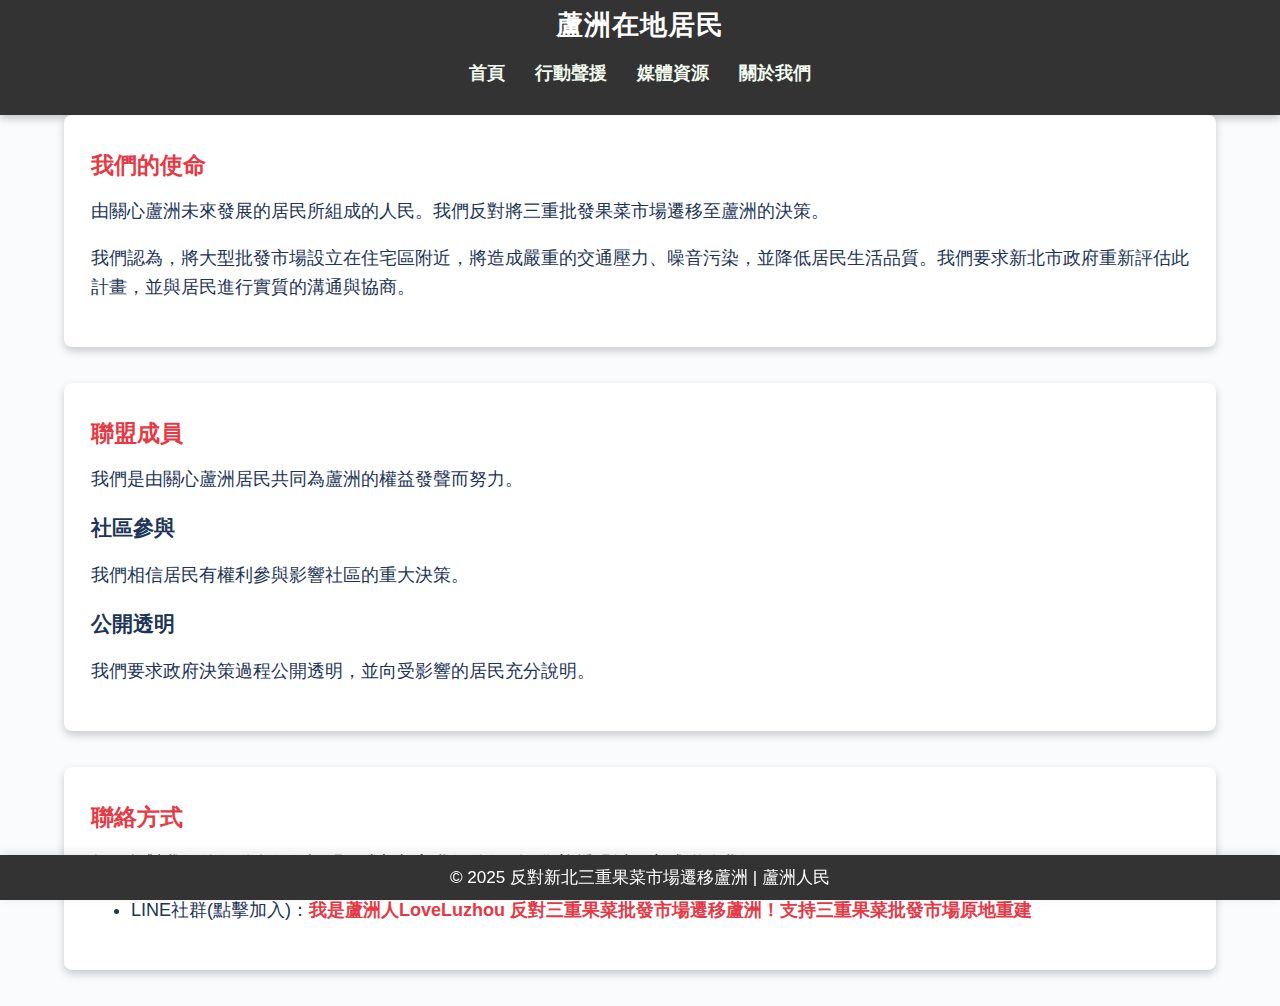
<file: about.html>
<!DOCTYPE html>
<html lang="zh-Hant">
<head>
    <!-- Google Tag Manager -->
    <script>(function (w, d, s, l, i) {
            w[l] = w[l] || []; w[l].push({
                'gtm.start':
                    new Date().getTime(), event: 'gtm.js'
            }); var f = d.getElementsByTagName(s)[0],
                j = d.createElement(s), dl = l != 'dataLayer' ? '&l=' + l : ''; j.async = true; j.src =
                    'https://www.googletagmanager.com/gtm.js?id=' + i + dl; f.parentNode.insertBefore(j, f);
        })(window, document, 'script', 'dataLayer', 'GTM-KFS2RZDP');</script>
    <!-- End Google Tag Manager -->

    <!-- Google tag (gtag.js) -->
    <script async src="https://www.googletagmanager.com/gtag/js?id=G-77K0DMXQ9G"></script>
    <script>
      window.dataLayer = window.dataLayer || [];
      function gtag(){dataLayer.push(arguments);}
      gtag('js', new Date());
      gtag('config', 'G-77K0DMXQ9G');
    </script>
    <meta charset="UTF-8">
    <meta name="viewport" content="width=device-width, initial-scale=1.0">
    <meta name="description" content="蘆洲在地居民成立社群的目的是反對新北三重果菜市場遷移計畫，抗議新北市政府銀河灣計畫對蘆洲居民的影響。">
    <meta name="keywords" content="新北三重果菜市場, 蘆洲南北側, 銀河灣計畫, 果菜市場搬遷, 新北市政府, 蘆洲抗議, 三重果菜市場">
    <meta name="author" content="蘆洲在地居民">
    <meta name="google-site-verification" content="nfNyryq-paoJlc-g_vzZHMxqjRirXmGe8azTGvRLfy4" />
    <title>關於我們 | 蘆洲在地居民</title>
    <link rel="stylesheet" href="css/style.css">
    <script type="application/ld+json">
    {
      "@context": "https://schema.org",
      "@type": "Organization",
      "name": "蘆洲在地居民",
      "url": "https://saynotoluzhouwholesale.github.io/about.html",
      "logo": "https://saynotoluzhouwholesale.github.io/images/1.png",
      "sameAs": [
        "https://line.me/ti/g2/L600TW-Q7eVAkcxbbv05MwJXMC_SKrdzwtr4jg"
      ],
      "description": "關於蘆洲居民反對三重果菜市場遷建蘆洲的行動與理念。",
      "keywords": "新北三重果菜市場, 蘆洲南北側, 銀河灣計畫, 果菜市場搬遷, 新北市政府, 蘆洲抗議, 三重果菜市場"
    }
    </script>
</head>
<body>
    <header>
        <div class="container">
            <h1>蘆洲在地居民</h1>
            <nav>
                <ul>
                    <li><a href="index.html">首頁</a></li>
                    <li><a href="support.html">行動聲援</a></li>
                    <li><a href="media.html">媒體資源</a></li>
                    <li><a href="about.html">關於我們</a></li>
                </ul>
            </nav>
        </div>
    </header>
    <main class="container">
        <section id="mission">
            <h2>我們的使命</h2>
            <p>由關心蘆洲未來發展的居民所組成的人民。我們反對將三重批發果菜市場遷移至蘆洲的決策。</p>
            <p>我們認為，將大型批發市場設立在住宅區附近，將造成嚴重的交通壓力、噪音污染，並降低居民生活品質。我們要求新北市政府重新評估此計畫，並與居民進行實質的溝通與協商。</p>
        </section>
        
        <section id="team">
            <h2>聯盟成員</h2>
            <p>我們是由關心蘆洲居民共同為蘆洲的權益發聲而努力。</p>
            <div class="team-values">
                <div class="value-item">
                    <h3>社區參與</h3>
                    <p>我們相信居民有權利參與影響社區的重大決策。</p>
                </div>
                <div class="value-item">
                    <h3>公開透明</h3>
                    <p>我們要求政府決策過程公開透明，並向受影響的居民充分說明。</p>
                </div>
            </div>
        </section>
        
        <section id="contact">
            <h2>聯絡方式</h2>
            <p>如果您對我們的行動有任何疑問，或想加入我們的行列，歡迎透過以下方式聯絡我們：</p>
            <ul class="contact-info">
                <li>LINE社群(點擊加入)：<a href="https://line.me/ti/g2/L600TW-Q7eVAkcxbbv05MwJXMC_SKrdzwtr4jg?utm_source=invitation&utm_medium=link_copy&utm_campaign=default&fbclid=IwY2xjawLTD7pleHRuA2FlbQIxMABicmlkETE3YTVpc2ZyZGJGYWxiSFIyAR7nxhwrbK2SGuFX4Nm2L6H1x4WXviIVHyhzE8448xo4KkREwNJO6d_wLh5cQA_aem_WOk6EEkKpodbZRoqasopKQ" target="_blank">我是蘆洲人LoveLuzhou 反對三重果菜批發市場遷移蘆洲！支持三重果菜批發市場原地重建</a></li>
            </ul>
        </section>
    </main>
    <footer>
        <div class="container">
            <p>© 2025 反對新北三重果菜市場遷移蘆洲 | 蘆洲人民</p>
        </div>
    </footer>
</body>
</html>
</file>
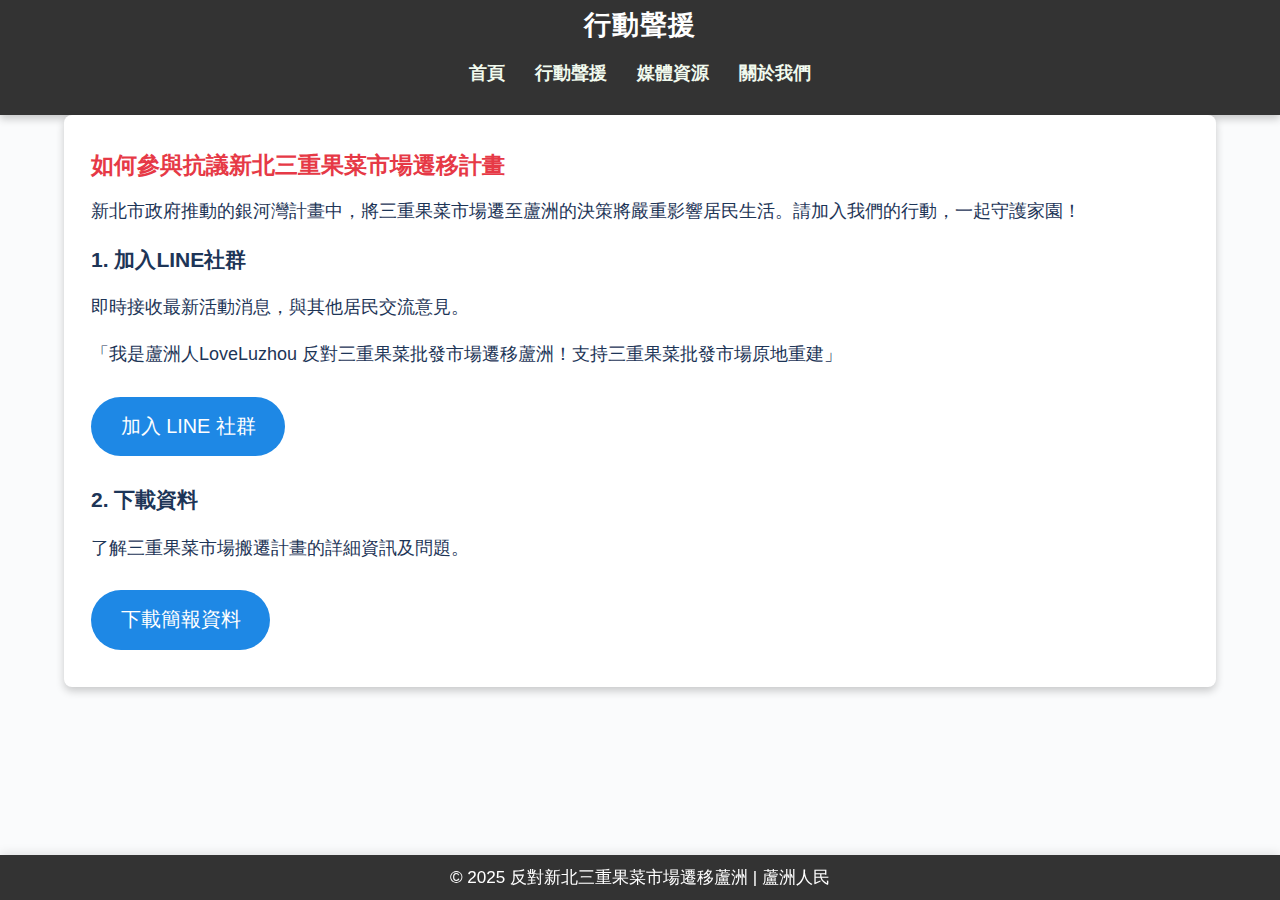
<file: support.html>
<!DOCTYPE html>
<html lang="zh-Hant">
<head>
    <!-- Google Tag Manager -->
    <script>(function (w, d, s, l, i) {
            w[l] = w[l] || []; w[l].push({
                'gtm.start':
                    new Date().getTime(), event: 'gtm.js'
            }); var f = d.getElementsByTagName(s)[0],
                j = d.createElement(s), dl = l != 'dataLayer' ? '&l=' + l : ''; j.async = true; j.src =
                    'https://www.googletagmanager.com/gtm.js?id=' + i + dl; f.parentNode.insertBefore(j, f);
        })(window, document, 'script', 'dataLayer', 'GTM-KFS2RZDP');</script>
    <!-- End Google Tag Manager -->

    <!-- Google tag (gtag.js) -->
    <script async src="https://www.googletagmanager.com/gtag/js?id=G-77K0DMXQ9G"></script>
    <script>
      window.dataLayer = window.dataLayer || [];
      function gtag(){dataLayer.push(arguments);}
      gtag('js', new Date());
      gtag('config', 'G-77K0DMXQ9G');
    </script>
    <meta charset="UTF-8">
    <meta name="viewport" content="width=device-width, initial-scale=1.0">
    <meta name="description" content="加入聲援蘆洲，抗議新北三重果菜市場遷移計畫，反對銀河灣計畫破壞居住環境！">
    <meta name="keywords" content="新北三重果菜市場, 蘆洲南北側, 銀河灣計畫, 果菜市場搬遷, 新北市政府, 蘆洲抗議, 三重果菜市場">
    <meta name="author" content="蘆洲在地居民">
    <meta name="google-site-verification" content="nfNyryq-paoJlc-g_vzZHMxqjRirXmGe8azTGvRLfy4" />
    <title>行動聲援 | 反對三重果菜市場遷移蘆洲南北側</title>
    <link rel="stylesheet" href="css/style.css">
    <script type="application/ld+json">
    {
      "@context": "https://schema.org",
      "@type": "Organization",
      "name": "蘆洲在地居民",
      "url": "https://saynotoluzhouwholesale.github.io/support.html",
      "logo": "https://saynotoluzhouwholesale.github.io/images/1.png",
      "sameAs": [
        "https://line.me/ti/g2/L600TW-Q7eVAkcxbbv05MwJXMC_SKrdzwtr4jg"
      ],
      "description": "加入蘆洲居民行動，反對三重果菜市場遷建蘆洲，守護家園。",
      "keywords": "新北三重果菜市場, 蘆洲南北側, 銀河灣計畫, 果菜市場搬遷, 新北市政府, 蘆洲抗議, 三重果菜市場"
    }
    </script>
</head>
<body>
    <header>
        <div class="container">
            <h1>行動聲援</h1>
            <nav>
                <ul>
                    <li><a href="index.html">首頁</a></li>
                    <li><a href="support.html">行動聲援</a></li>
                    <li><a href="media.html">媒體資源</a></li>
                    <li><a href="about.html">關於我們</a></li>
                </ul>
            </nav>
        </div>
    </header>
    <main class="container">
        <section id="how-to-support">
            <h2>如何參與抗議新北三重果菜市場遷移計畫</h2>
            <p>新北市政府推動的銀河灣計畫中，將三重果菜市場遷至蘆洲的決策將嚴重影響居民生活。請加入我們的行動，一起守護家園！</p>
            <div class="action-steps">
                <div class="action-item">
                    <h3>1. 加入LINE社群</h3>
                    <p>即時接收最新活動消息，與其他居民交流意見。</p>
                    <p>「我是蘆洲人LoveLuzhou 反對三重果菜批發市場遷移蘆洲！支持三重果菜批發市場原地重建」</p>
                    <a href="https://line.me/ti/g2/L600TW-Q7eVAkcxbbv05MwJXMC_SKrdzwtr4jg?utm_source=invitation&utm_medium=link_copy&utm_campaign=default&fbclid=IwY2xjawLTD7pleHRuA2FlbQIxMABicmlkETE3YTVpc2ZyZGJGYWxiSFIyAR7nxhwrbK2SGuFX4Nm2L6H1x4WXviIVHyhzE8448xo4KkREwNJO6d_wLh5cQA_aem_WOk6EEkKpodbZRoqasopKQ" class="button" target="_blank">加入 LINE 社群</a>
                </div>
                <div class="action-item">
                    <h3>2. 下載資料</h3>
                    <p>了解三重果菜市場搬遷計畫的詳細資訊及問題。</p>
                    <a href="pdfs/三重果菜市場遷建蘆洲爭議簡報.pdf" class="button" download>下載簡報資料</a>
                </div>
                <!-- <div class="action-item">
                    <h3>3. 簽署連署書</h3>
                    <p>您的每一個簽名都是重要的力量！</p>
                    <a href="#contact-form" class="button">填寫連署表</a>
                </div> -->
            </div>
        </section>
        
        <!--<section id="contact-form">
            <h2>連署表單</h2>
            <p>請填寫以下資料，加入反對新北三重果菜市場遷移至蘆洲南北側的連署行動。</p>
            <form>
                <label for="name">姓名：</label>
                <input type="text" id="name" name="name" required placeholder="請輸入您的姓名">
                
                <label for="address">居住地區：</label>
                <input type="text" id="address" name="address" required placeholder="例：蘆洲區南北側">
                
                <label for="message">訴求內容：</label>
                <textarea id="message" name="message" required placeholder="請說明您對三重果菜市場遷移蘆洲的看法或訴求"></textarea>
                
                <button type="submit">送出連署</button>
            </form>
        </section> -->
    </main>
    <footer>
        <div class="container">
            <p>© 2025 反對新北三重果菜市場遷移蘆洲 | 蘆洲人民</p>
        </div>
    </footer>
</body>
</html>
</file>
<file: css/style.css>
/* 全域樣式 */
:root {
    --primary-color: #e63946; /* 主色調：鮮明的紅色 */
    --secondary-color: #1d3557; /* 次要色調：深藍色 */
    --accent-color: #457b9d; /* 強調色：藍色 */
    --background-color: #f1faee; /* 背景色：淡綠色 */
    --text-color: #1d3557; /* 文字色：深藍色 */
    --light-text: #f1faee; /* 淺色文字 */
    --border-radius: 8px; /* 圓角 */
    --box-shadow: 0 4px 8px rgba(0, 0, 0, 0.2); /* 陰影效果 */
}

body, html {
    font-family: "微軟正黑體", "Microsoft JhengHei", Arial, sans-serif;
    margin: 0;
    padding: 0;
    line-height: 1.6;
    color: var(--text-color);
    background: #fafbfc;
    font-size: 18px; /* 增加基本字體大小 */
    overflow-x: hidden;
}

/* 容器設定，最大寬度並居中 */
.container {
    max-width: 90%;
    margin: 0 auto;
    padding: 0 1rem;
}

/* 標題樣式 */
h1, h2, h3 {
    font-weight: 700;
    line-height: 1.2;
}

h1 {
    font-size: 2.8rem;
    margin-bottom: 0.5rem;
}

h2 {
    font-size: 1.3rem;
    margin: 0.5rem 0 0.5rem;
    color: var(--primary-color);
}

/* 頭部樣式 */
header {
    background: #333;
    color: #fff;
    padding: 0.5rem 0;
    text-align: center;
    box-shadow: var(--box-shadow);
}

header h1 {
    margin: 0;
    font-size: 1.5rem;
    letter-spacing: 1px;
}

/* 導航欄樣式 */
nav {
    margin-top: 1rem;
}

nav ul {
    list-style: none;
    padding: 0;
    display: flex;
    justify-content: center;
    flex-wrap: wrap;
}

nav ul li {
    margin: 0 15px;
}

nav ul li a {
    color: var(--light-text);
    text-decoration: none;
    font-weight: 600;
    padding: 0.5rem 0;
    position: relative;
    transition: color 0.3s;
}

nav ul li a:hover {
    color: var(--primary-color);
}

nav ul li a::after {
    content: '';
    position: absolute;
    bottom: 0;
    left: 0;
    width: 0;
    height: 2px;
    background-color: var(--primary-color);
    transition: width 0.3s;
}

nav ul li a:hover::after {
    width: 100%;
}

/* 主要內容區 */
main {
    padding: 2rem 0 6rem; /* 增加底部間距，防止內容被 footer 遮擋 */
}

section {
    background-color: white;
    border-radius: var(--border-radius);
    padding: 1.5rem;
    margin-bottom: 2rem;
    box-shadow: var(--box-shadow);
}

/* 首頁頂部大圖橫幅 */
.top-banner {
    width: 100vw;
    max-width: 100vw;
    height: 220px;
    display: flex;
    align-items: center;
    justify-content: center;
    margin: 0 auto 1.5rem auto;
    overflow: hidden;
    background: #eee;
}
.banner-img {
    width: 100%;
    height: 100%;
    object-fit: contain;
    object-position: center;
    display: block;
    cursor: pointer;
    border-radius: 0 0 12px 12px;
    box-shadow: 0 4px 16px rgba(0,0,0,0.08);
    background: #fff;
}
@media (max-width: 600px) {
    .top-banner {
        height: 120px;
    }
}

/* 跑馬燈樣式 */
.carousel-container {
    display: flex;
    overflow: hidden;
    width: 100%;
    height: 400px;
    border-radius: var(--border-radius);
    margin-bottom: 1.5rem;
    position: relative;
    box-shadow: var(--box-shadow);
}

.carousel-container img {
    width: 100%;
    height: 100%;
    object-fit: cover;
    flex-shrink: 0;
    transition: transform 0.5s ease-in-out;
}

/* 固定大小的照片區塊，圖片完整顯示 */
.carousel-container.fixed-size {
    width: 100%;
    max-width: 100vw;
    height: 220px;
    min-height: 120px;
    background: #eee;
    align-items: center;
    justify-content: flex-start;
    overflow-x: auto;
    padding: 0.5rem 0;
}
.carousel-container.fixed-size img {
    width: 320px;
    height: 200px;
    max-width: 90vw;
    max-height: 90%;
    object-fit: contain;
    background: #fff;
    border-radius: 8px;
    margin-right: 1rem;
    box-shadow: 0 2px 8px rgba(0,0,0,0.06);
    cursor: pointer;
    transition: box-shadow 0.2s, transform 0.2s;
}
.carousel-container.fixed-size img:last-child {
    margin-right: 0;
}
@media (max-width: 600px) {
    .carousel-container.fixed-size {
        height: 140px;
    }
    .carousel-container.fixed-size img {
        width: 180px;
        height: 120px;
    }
}

/* 影片區塊固定大小且完整顯示 */
.video-gallery.fixed-size {
    width: 100%;
    max-width: 100vw;
    min-height: 120px;
    height: 220px;
    background: #eee;
    align-items: center;
    justify-content: flex-start;
    overflow-x: auto;
    padding: 0.5rem 0;
    display: flex;
}
.video-gallery.fixed-size .video-container {
    width: 320px;
    height: 200px;
    max-width: 90vw;
    max-height: 90%;
    background: #fff;
    border-radius: 8px;
    margin-right: 1rem;
    box-shadow: 0 2px 8px rgba(0,0,0,0.06);
    display: flex;
    flex-direction: column;
    align-items: center;
    justify-content: center;
    overflow: hidden;
}
.video-gallery.fixed-size .video-container:last-child {
    margin-right: 0;
}
.video-gallery.fixed-size video {
    width: 100%;
    height: 100%;
    object-fit: contain;
    background: #000;
    border-radius: 8px;
}
@media (max-width: 600px) {
    .video-gallery.fixed-size {
        height: 140px;
    }
    .video-gallery.fixed-size .video-container {
        width: 180px;
        height: 120px;
    }
}

/* 輪播導航按鈕 */
.carousel-nav {
    position: absolute;
    top: 50%;
    transform: translateY(-50%);
    background-color: rgba(0, 0, 0, 0.5);
    color: white;
    border: none;
    border-radius: 50%;
    width: 40px;
    height: 40px;
    font-size: 18px;
    cursor: pointer;
    z-index: 10;
    transition: background-color 0.3s;
    display: flex;
    align-items: center;
    justify-content: center;
}

.carousel-nav:hover {
    background-color: rgba(0, 0, 0, 0.8);
}

.carousel-nav.prev {
    left: 10px;
}

.carousel-nav.next {
    right: 10px;
}

/* 按鈕樣式 */
.button, .centered-button .button {
    display: inline-block;
    background: #1e88e5;
    color: #fff;
    padding: 0.7em 1.5em;
    border-radius: 30px;
    text-decoration: none;
    font-size: 1.1rem;
    margin: 0.5em 0.5em 0.5em 0;
    transition: background 0.2s;
}

.button:hover {
    background: #1565c0;
}

/* 表單樣式 */
form {
    display: flex;
    flex-direction: column;
    max-width: 500px;
    margin: 0 auto;
}

label {
    margin-top: 1rem;
    font-weight: 600;
}

input, textarea {
    padding: 0.8rem;
    margin: 0.5rem 0 1rem;
    border: 1px solid #ddd;
    border-radius: var(--border-radius);
    font-family: inherit;
}

textarea {
    min-height: 150px;
    resize: vertical;
}

button[type="submit"] {
    background-color: var(--primary-color);
    color: var(--light-text);
    border: none;
    padding: 0.8rem 1.5rem;
    border-radius: var(--border-radius);
    font-weight: 600;
    cursor: pointer;
    transition: background-color 0.3s;
    align-self: flex-start;
}

button[type="submit"]:hover {
    background-color: var(--accent-color);
}

/* 照片、影片、PDF 區塊 */
.photo-gallery, .video-gallery {
    display: grid;
    grid-template-columns: repeat(auto-fill, minmax(300px, 1fr));
    gap: 1.5rem;
    margin: 2rem 0;
}

.photo-gallery img {
    width: 100%;
    height: 250px;
    object-fit: cover;
    border-radius: var(--border-radius);
    box-shadow: var(--box-shadow);
    transition: transform 0.3s;
}

.photo-gallery img:hover {
    transform: scale(1.03);
}

.video-container {
    background: white;
    border-radius: var(--border-radius);
    box-shadow: var(--box-shadow);
    overflow: hidden;
    transition: transform 0.3s;
}

.video-container:hover {
    transform: translateY(-5px);
}

.video-container h4 {
    padding: 0.8rem;
    margin: 0;
    color: var(--secondary-color);
    text-align: center;
    border-top: 1px solid #eee;
}

.video-container video {
    width: 100%;
    display: block;
}

.pdf-list {
    list-style: none;
    padding: 0;
    margin: 2rem 0;
}

.pdf-list li {
    margin-bottom: 2rem;
    padding: 1.5rem;
    background-color: white;
    border-radius: var(--border-radius);
    box-shadow: var(--box-shadow);
    transition: transform 0.3s;
}

.pdf-list li:hover {
    transform: translateY(-3px);
}

.pdf-list a {
    display: block;
    color: var(--primary-color);
    font-size: 1.4rem;
    font-weight: 600;
    text-decoration: none;
    padding-left: 2.5rem;
    margin-bottom: 1rem;
    background-image: url('data:image/svg+xml;utf8,<svg xmlns="http://www.w3.org/2000/svg" width="20" height="20" viewBox="0 0 24 24" fill="none" stroke="%23e63946" stroke-width="2" stroke-linecap="round" stroke-linejoin="round"><path d="M14 2H6a2 2 0 0 0-2 2v16a2 2 0 0 0 2 2h12a2 2 0 0 0 2-2V8z"></path><polyline points="14 2 14 8 20 8"></polyline><line x1="16" y1="13" x2="8" y2="13"></line><line x1="16" y1="17" x2="8" y2="17"></line><polyline points="10 9 9 9 8 9"></polyline></svg>');
    background-repeat: no-repeat;
    background-position: left center;
}

.pdf-description {
    margin: 0;
    color: #666;
    padding-left: 2.5rem;
}

.pdf-preview {
    margin-top: 1rem;
    border: 1px solid #ddd;
    border-radius: var(--border-radius);
    overflow: hidden;
}

.pdf-preview iframe {
    width: 100%;
    min-height: 220px;
    border: none;
    border-radius: 4px;
    background: #fff;
}

/* 首頁三欄式佈局樣式 */
.main-content {
    display: flex;
    flex-direction: row;
    gap: 1.5rem;
    width: 100%;
    overflow-x: hidden;
    margin-bottom: 2rem;
}

.main-content > section {
    flex: 1 1 33%;
    min-width: 0;
    background: #fff;
    border-radius: 10px;
    box-shadow: 0 2px 8px rgba(0,0,0,0.06);
    padding: 1rem 0.5rem 1.5rem 0.5rem;
    display: flex;
    flex-direction: column;
    align-items: flex-start;
    overflow-x: auto;
    max-height: 520px;
}

.carousel-container, .video-gallery, .pdf-list {
    width: 100%;
    overflow-x: auto;
    flex-wrap: nowrap;
    flex-direction: row;
    display: flex;
    gap: 1rem;
    scrollbar-width: thin;
    scrollbar-color: #1e88e5 #e0e0e0;
}

@media (min-width: 992px) {
    .main-content {
        grid-template-columns: repeat(3, 1fr);
    }
}

@media (max-width: 900px) {
    .main-content {
        flex-direction: column;
        gap: 1.2rem;
    }
    .main-content > section {
        max-height: none;
        min-width: 0;
        width: 100%;
    }
}

/* LINE 按鈕樣式 */
.centered-button {
    text-align: center;
    margin: 2rem 0;
}

.centered-button .button {
    font-size: 1.2rem;
    padding: 1rem 2rem;
    background-color: #06C755; /* LINE 綠色 */
}

.centered-button .button:hover {
    background-color: #049b40;
}

/* 聯絡資訊樣式 */
.contact-info a {
    color: var(--primary-color);
    text-decoration: none;
    font-weight: 600;
}

.contact-info a:hover {
    text-decoration: underline;
}

/* 頁腳樣式 */
footer {
    background: #333;
    color: #fff;
    text-align: center;
    padding: 0.5rem 0;
    position: fixed;
    bottom: 0;
    width: 100%;
    box-shadow: 0 -2px 10px rgba(0, 0, 0, 0.1);
}

footer p {
    margin: 0;
    font-size: 0.95rem;
}

/* 區塊左右滾動條 */
.carousel-container, .video-gallery, .pdf-list {
    display: flex;
    flex-direction: row;
    overflow-x: auto;
    gap: 1.2rem;
    padding-bottom: 0.5rem;
    scrollbar-width: thin;
    scrollbar-color: #1e88e5 #e0e0e0;
}

.carousel-container img, .video-gallery video, .pdf-list .pdf-preview {
    flex: 0 0 auto;
    max-width: 320px;
    width: 90vw;
    height: auto;
    border-radius: 8px;
    box-shadow: 0 2px 8px rgba(0,0,0,0.08);
    background: #fff;
}

.pdf-list li {
    min-width: 320px;
    max-width: 340px;
    margin: 0;
    padding: 0.5em 0.2em;
    background: #f7f7f7;
    border-radius: 8px;
    box-shadow: 0 1px 4px rgba(0,0,0,0.04);
    display: flex;
    flex-direction: column;
    align-items: flex-start;
}

/* 最新消息區塊 */
.news-section {
    background: #fffbe6;
    border: 1.5px solid #ffe066;
    border-radius: 10px;
    box-shadow: 0 2px 8px rgba(255, 193, 7, 0.08);
    margin: 1.5rem 0 2rem 0;
    padding: 1.2rem 1.2rem 0.8rem 1.2rem;
    color: #795548;
    font-size: 1.1rem;
}
.news-list {
    list-style: none;
    margin: 0;
    padding: 0;
}
.news-list li {
    padding: 0.7em 0.5em;
    border-bottom: 1px solid #ffe066;
    cursor: pointer;
    font-weight: 600;
    transition: background 0.15s;
}
.news-list li:hover {
    background: #fffde7;
}
.news-detail {
    margin-top: 1.2em;
    background: #fff;
    border-radius: 8px;
    box-shadow: 0 1px 4px rgba(0,0,0,0.04);
    padding: 1em 1.2em;
    color: #333;
    font-size: 1.08rem;
    white-space: pre-line;
}
.news-detail img {
    max-width: 100%;
    margin: 1em 0;
    border-radius: 6px;
    box-shadow: 0 2px 8px rgba(0,0,0,0.08);
}
@media (max-width: 600px) {
    .news-section {
        font-size: 1rem;
        padding: 0.7rem 0.5rem 0.5rem 0.5rem;
    }
}

/* 最新消息 Modal */
#news-modal {
    display: none;
    position: fixed;
    z-index: 9999;
    left: 0; top: 0; right: 0; bottom: 0;
    width: 100vw; height: 100vh;
    align-items: center;
    justify-content: center;
    background: rgba(0,0,0,0.45);
    transition: opacity 0.2s;
}
#news-modal.show {
    display: flex;
    opacity: 1;
}
#news-modal .modal-backdrop {
    position: absolute;
    left: 0; top: 0; right: 0; bottom: 0;
    width: 100vw; height: 100vh;
    background: rgba(0,0,0,0.45);
    z-index: 1;
}
#news-modal .modal-content {
    position: relative;
    z-index: 2;
    background: #fffbe6;
    border-radius: 10px;
    box-shadow: 0 4px 24px rgba(255,193,7,0.18);
    padding: 1.2rem 1.2rem 0.8rem 1.2rem;
    height: 90vh;
    max-height: 90vh;
    min-height: 200px;
    width: 95vw;
    max-width: 80vw;
    min-width: 320px;
    display: flex;
    flex-direction: column;
    align-items: flex-end;
    overflow: hidden;
}
#news-modal .modal-body {
    width: 100%;
    height: 100%;
    max-height: 100%;
    overflow-y: auto;
    color: #333;
    font-size: 1.08rem;
    white-space: pre-line;
    padding-right: 0.5em;
}
#news-modal .modal-close {
    position: absolute;
    top: 0.5rem;
    right: 0.7rem;
    background: transparent;
    border: none;
    font-size: 2rem;
    color: #333;
    cursor: pointer;
    z-index: 3;
    transition: color 0.2s;
}
#news-modal .modal-close:hover {
    color: #e53935;
}
#news-modal img {
    max-width: 100%;
    width: 100%;
    height: auto;
    margin: 1em 0;
    border-radius: 6px;
    box-shadow: 0 2px 8px rgba(0,0,0,0.08);
    cursor: pointer;
    transition: box-shadow 0.2s, transform 0.2s;
}
#news-modal img:hover {
    box-shadow: 0 4px 16px #e63946aa;
    transform: scale(1.03);
}
@media (max-width: 600px) {
    #news-modal .modal-content {
        min-width: 90vw;
        width: 98vw;
        max-width: 98vw;
        padding: 0.7rem 0.5rem 0.5rem 0.5rem;
    }
    #news-modal .modal-body {
        font-size: 1rem;
    }
}

/* 響應式設計 */
@media (max-width: 768px) {
    h1 {
        font-size: 2rem;
    }
    
    .carousel-container {
        height: 300px;
    }
    
    .photo-gallery, .video-gallery {
        grid-template-columns: repeat(auto-fill, minmax(250px, 1fr));
    }
}

@media (max-width: 600px) {
    header h1 {
        font-size: 1.1rem;
    }
    h2 {
        font-size: 1.05rem;
    }
    .carousel-container img, .video-gallery video, .pdf-list .pdf-preview {
        max-width: 90vw;
    }
    .pdf-list li {
        min-width: 90vw;
        max-width: 95vw;
    }
}

@media (max-width: 480px) {
    h1 {
        font-size: 1.8rem;
    }
    
    nav ul li {
        margin: 0 8px;
    }
    
    .carousel-container {
        height: 200px;
    }
    
    .button {
        display: block;
        margin: 1rem 0;
        text-align: center;
    }
}

/* Modal 預覽圖片 */
#image-modal {
    display: none;
    position: fixed;
    z-index: 9999;
    left: 0; top: 0; right: 0; bottom: 0;
    width: 100vw; height: 100vh;
    align-items: center;
    justify-content: center;
    background: rgba(0,0,0,0.45);
    transition: opacity 0.2s;
}
#image-modal.show {
    display: flex;
    opacity: 1;
}
#image-modal .modal-backdrop {
    position: absolute;
    left: 0; top: 0; right: 0; bottom: 0;
    width: 100vw; height: 100vh;
    background: rgba(0,0,0,0.45);
    z-index: 1;
}
#image-modal .modal-content {
    position: relative;
    z-index: 2;
    background: #fff;
    border-radius: 10px;
    box-shadow: 0 4px 24px rgba(0,0,0,0.18);
    padding: 0.5rem 0.5rem 0.5rem 0.5rem;
    max-width: 90vw;
    max-height: 90vh;
    display: flex;
    flex-direction: column;
    align-items: flex-end;
}
#image-modal img {
    max-width: 90vw;
    max-height: 90vh;
    border-radius: 6px;
    margin: 0 auto;
    display: block;
}
#image-modal .modal-close {
    position: absolute;
    top: 0.5rem;
    right: 0.7rem;
    background: transparent;
    border: none;
    font-size: 2rem;
    color: #333;
    cursor: pointer;
    z-index: 3;
    transition: color 0.2s;
}
#image-modal .modal-close:hover {
    color: #e53935;
}

.carousel-container.fixed-size img,
.photo-gallery img {
    width: 320px;
    height: 200px;
    max-width: 90vw;
    max-height: 90%;
    object-fit: contain;
    background: #fff;
    border-radius: 8px;
    margin-right: 1rem;
    box-shadow: 0 2px 8px rgba(0,0,0,0.06);
    cursor: pointer;
    transition: box-shadow 0.2s, transform 0.2s;
}
.carousel-container.fixed-size img:hover,
.photo-gallery img:hover {
    box-shadow: 0 4px 16px #e63946aa;
    transform: scale(1.03);
}
</file>
